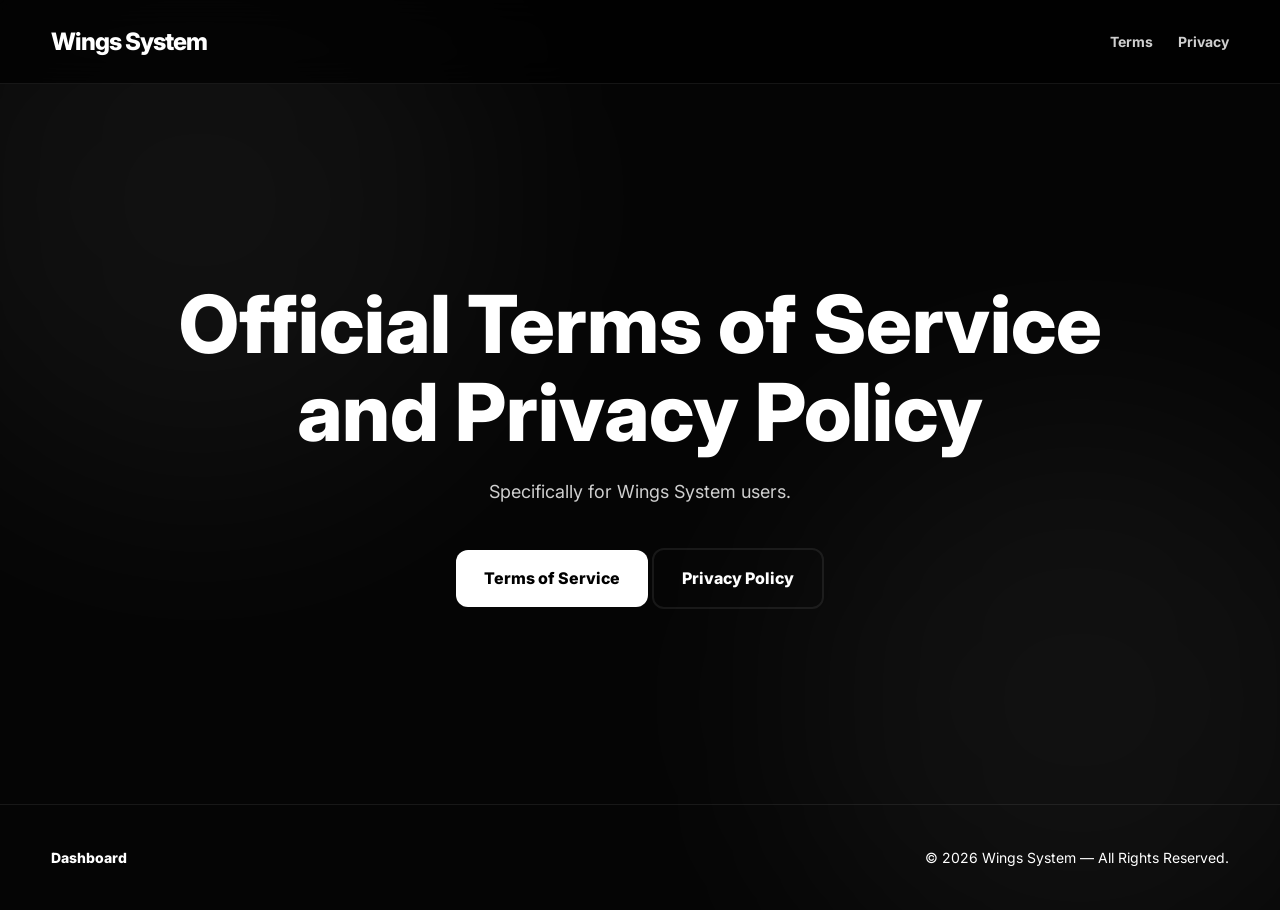
<file: index.html>
<!DOCTYPE html>
<html lang="en">
<head>
  <meta charset="UTF-8"/>
  <meta name="viewport" content="width=device-width, initial-scale=1.0"/>
  <title>Wings System</title>
  <link rel="stylesheet" href="style.css"/>
</head>
<body class="dark">
<div class="bg-animation"><div class="glow"></div><div class="glow"></div></div>
<header>
  <div class="container header-container">
    <a href="index.html" class="logo">Wings System</a>
    <nav><a href="terms.html">Terms</a><a href="privacy.html">Privacy</a></nav>
  </div>
</header>
<section class="hero" style="height: 80vh; display: flex; align-items: center; justify-content: center; text-align: center;">
  <div class="container hero-content">
    <h2 style="font-weight: 800; font-size: clamp(40px, 8vw, 80px); line-height: 1.1;">Official Terms of Service <br> and Privacy Policy</h2>
    <p style="margin: 20px 0 40px; color: var(--secondary); font-size: 18px;">Specifically for Wings System users.</p>
    <div class="buttons">
      <a class="btn" href="terms.html">Terms of Service</a>
      <a class="btn secondary" href="privacy.html">Privacy Policy</a>
    </div>
  </div>
</section>
<footer>
  <div class="container footer-content">
    <div class="made-by">
      <a href="http://fi4.bot-hosting.net:22281" style="text-decoration: none; color: #fff; font-weight: 800;">Dashboard</a>
    </div>
    <p>© 2026 Wings System — All Rights Reserved.</p>
  </div>
</footer>
</file>
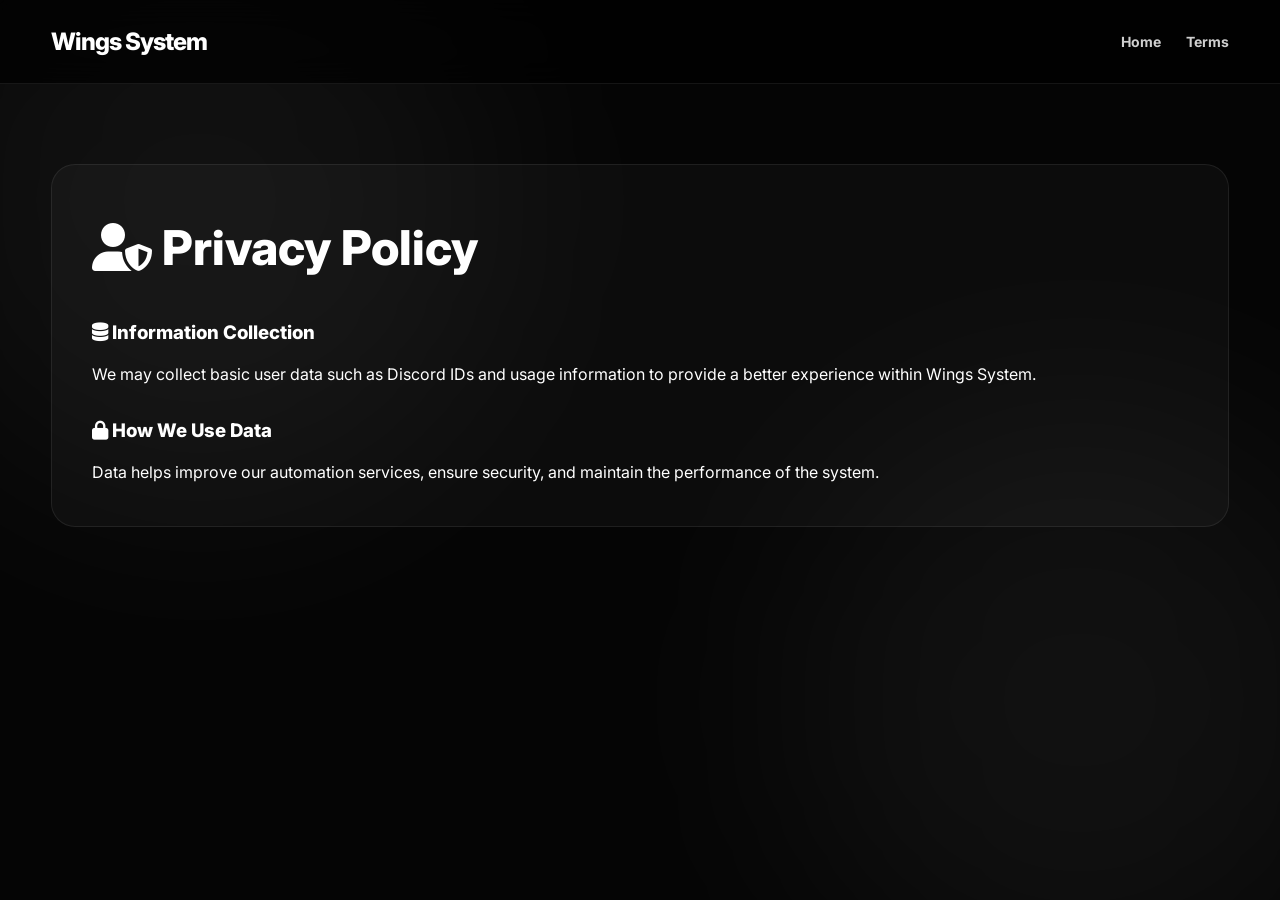
<file: privacy.html>
<!DOCTYPE html>
<html lang="en">
<head>
  <meta charset="UTF-8"/>
  <meta name="viewport" content="width=device-width, initial-scale=1.0"/>
  <title>Privacy Policy - Wings System</title>
  <link rel="stylesheet" href="https://cdnjs.cloudflare.com/ajax/libs/font-awesome/6.0.0/css/all.min.css">
  <link rel="stylesheet" href="style.css"/>
</head>
<body class="dark">
<div class="bg-animation"><div class="glow"></div><div class="glow"></div></div>
<header>
  <div class="container header-container">
    <a href="index.html" class="logo">Wings System</a>
    <nav><a href="index.html">Home</a><a href="terms.html">Terms</a></nav>
  </div>
</header>
<section class="page">
  <div class="container card">
    <h2><i class="fas fa-user-shield"></i> Privacy Policy</h2>
    <div class="content-section">
        <h3><i class="fas fa-database"></i> Information Collection</h3>
        <p>We may collect basic user data such as Discord IDs and usage information to provide a better experience within Wings System.</p>
    </div>
    <div class="content-section">
        <h3><i class="fas fa-lock"></i> How We Use Data</h3>
        <p>Data helps improve our automation services, ensure security, and maintain the performance of the system.</p>
    </div>
  </div>
</section>
<script src="script.js"></script>
</body>
</html>
</file>
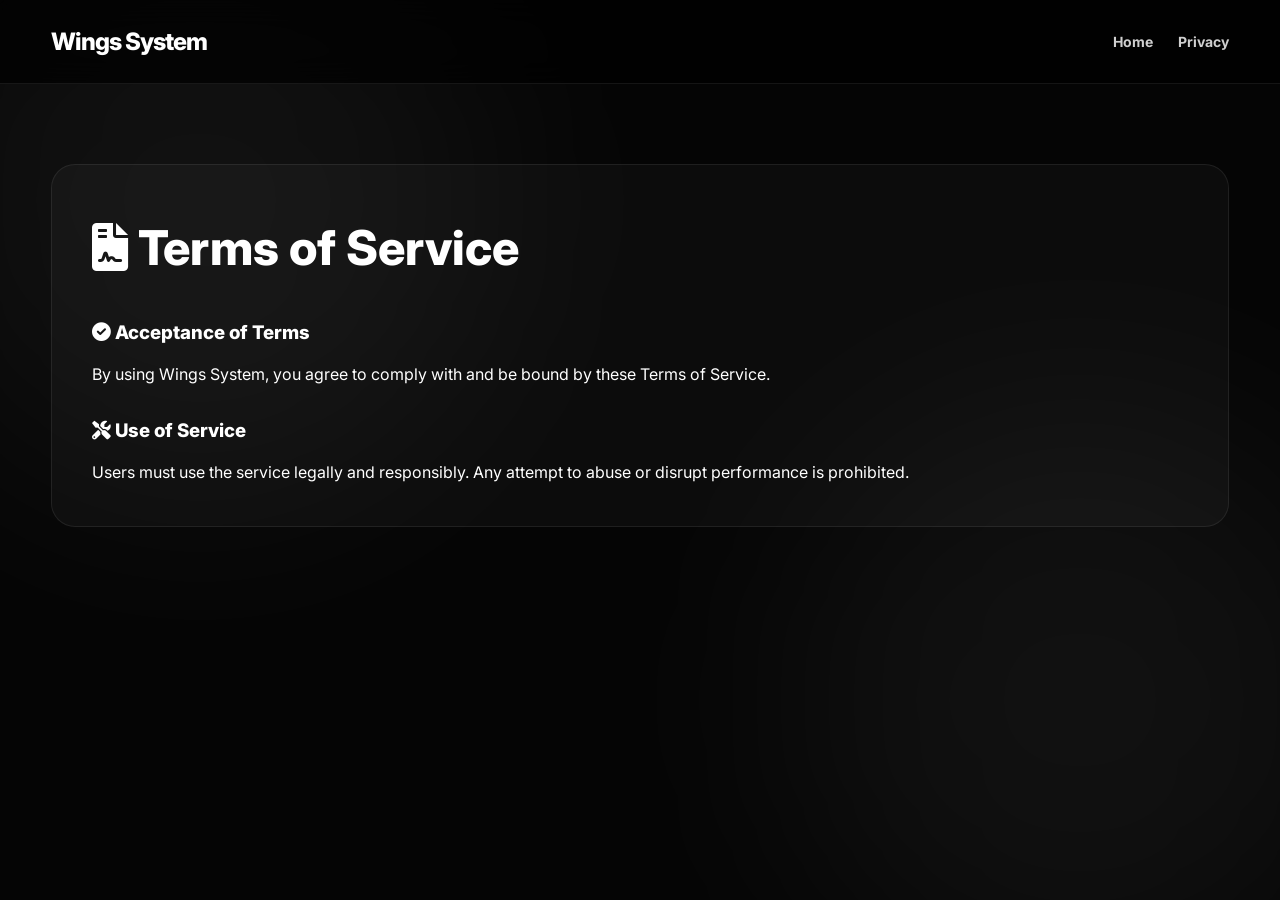
<file: terms.html>
<!DOCTYPE html>
<html lang="en">
<head>
  <meta charset="UTF-8"/>
  <meta name="viewport" content="width=device-width, initial-scale=1.0"/>
  <title>Terms of Service - Wings System</title>
  <link rel="stylesheet" href="https://cdnjs.cloudflare.com/ajax/libs/font-awesome/6.0.0/css/all.min.css">
  <link rel="stylesheet" href="style.css"/>
</head>
<body class="dark">
<div class="bg-animation"><div class="glow"></div><div class="glow"></div></div>
<header>
  <div class="container header-container">
    <a href="index.html" class="logo">Wings System</a>
    <nav><a href="index.html">Home</a><a href="privacy.html">Privacy</a></nav>
  </div>
</header>
<section class="page">
  <div class="container card">
    <h2><i class="fas fa-file-contract"></i> Terms of Service</h2>
    <div class="content-section">
        <h3><i class="fas fa-check-circle"></i> Acceptance of Terms</h3>
        <p>By using Wings System, you agree to comply with and be bound by these Terms of Service.</p>
    </div>
    <div class="content-section">
        <h3><i class="fas fa-tools"></i> Use of Service</h3>
        <p>Users must use the service legally and responsibly. Any attempt to abuse or disrupt performance is prohibited.</p>
    </div>
  </div>
</section>
<script src="script.js"></script>
</body>
</html>
</file>
<file: style.css>
@import url('https://fonts.googleapis.com/css2?family=Inter:wght@300;400;500;600;700;800&family=Cairo:wght@400;600;700;800&display=swap');

:root {
  --bg: #050505;
  --text: #ffffff;
  --card: #0f0f0f;
  --border: rgba(255, 255, 255, 0.08);
  --secondary: #cfcfcf;
  --glow: rgba(255, 255, 255, 0.05);
}

/* منع التحديد وتحسين الذاكرة */
* {
  margin: 0;
  padding: 0;
  box-sizing: border-box;
  -webkit-user-select: none;
  user-select: none;
}

body {
  font-family: 'Inter', 'Cairo', sans-serif;
  background: var(--bg);
  color: var(--text);
  line-height: 1.8;
  overflow-x: hidden;
  min-height: 100vh;
}

/* --- إعادة الأنيميشن المفقود مع تحسين الذاكرة --- */
.bg-animation {
  position: fixed;
  inset: 0;
  z-index: -2;
  pointer-events: none;
  transform: translateZ(0); /* تشغيل تسريع الـ GPU */
}

.glow {
  position: absolute;
  width: 600px;
  height: 600px;
  border-radius: 50%;
  background: var(--glow);
  filter: blur(120px);
  animation: moveGlow 20s infinite alternate linear;
  will-change: transform; /* إخبار المتصفح بالأنيميشن لتحسين الرام */
}

.glow:nth-child(1) { top: -100px; left: -100px; }
.glow:nth-child(2) { bottom: -100px; right: -100px; animation-duration: 25s; }

@keyframes moveGlow {
  0% { transform: translate(0,0) scale(1); }
  100% { transform: translate(60px, 60px) scale(1.1); }
}

.container { width: min(92%, 1200px); margin: auto; }

header {
  position: sticky;
  top: 0;
  z-index: 1000;
  backdrop-filter: blur(15px);
  -webkit-backdrop-filter: blur(15px);
  background: rgba(0, 0, 0, 0.7);
  border-bottom: 1px solid var(--border);
}

header .container { display: flex; justify-content: space-between; align-items: center; padding: 20px 0; }

.logo { font-size: 24px; font-weight: 800; color: #fff; text-decoration: none; letter-spacing: -1px; }

nav { display: flex; gap: 25px; }
nav a {
  color: var(--secondary);
  text-decoration: none;
  font-size: 14px;
  font-weight: 700;
  transition: 0.3s;
}
nav a:hover { color: #fff; }

.page { padding: 80px 0; }
.card {
  background: rgba(255, 255, 255, 0.03);
  padding: 40px;
  border-radius: 24px;
  border: 1px solid var(--border);
  contain: content;
}

h2 { font-weight: 800; font-size: clamp(32px, 5vw, 48px); margin-bottom: 20px; }
h3 { font-weight: 800; margin-top: 25px; margin-bottom: 10px; color: #fff; }

.btn {
  padding: 14px 28px;
  border-radius: 12px;
  text-decoration: none;
  font-weight: 800; /* خط عريض جداً */
  transition: 0.3s;
  background: #fff;
  color: #000;
  display: inline-block;
}

.btn.secondary {
  background: transparent;
  color: #fff;
  border: 2px solid var(--border);
}

footer { padding: 40px 0; border-top: 1px solid var(--border); }
.footer-content { display: flex; justify-content: space-between; align-items: center; font-size: 14px; }
.made-by { color: #ffffff; font-weight: 800; }
</file>
